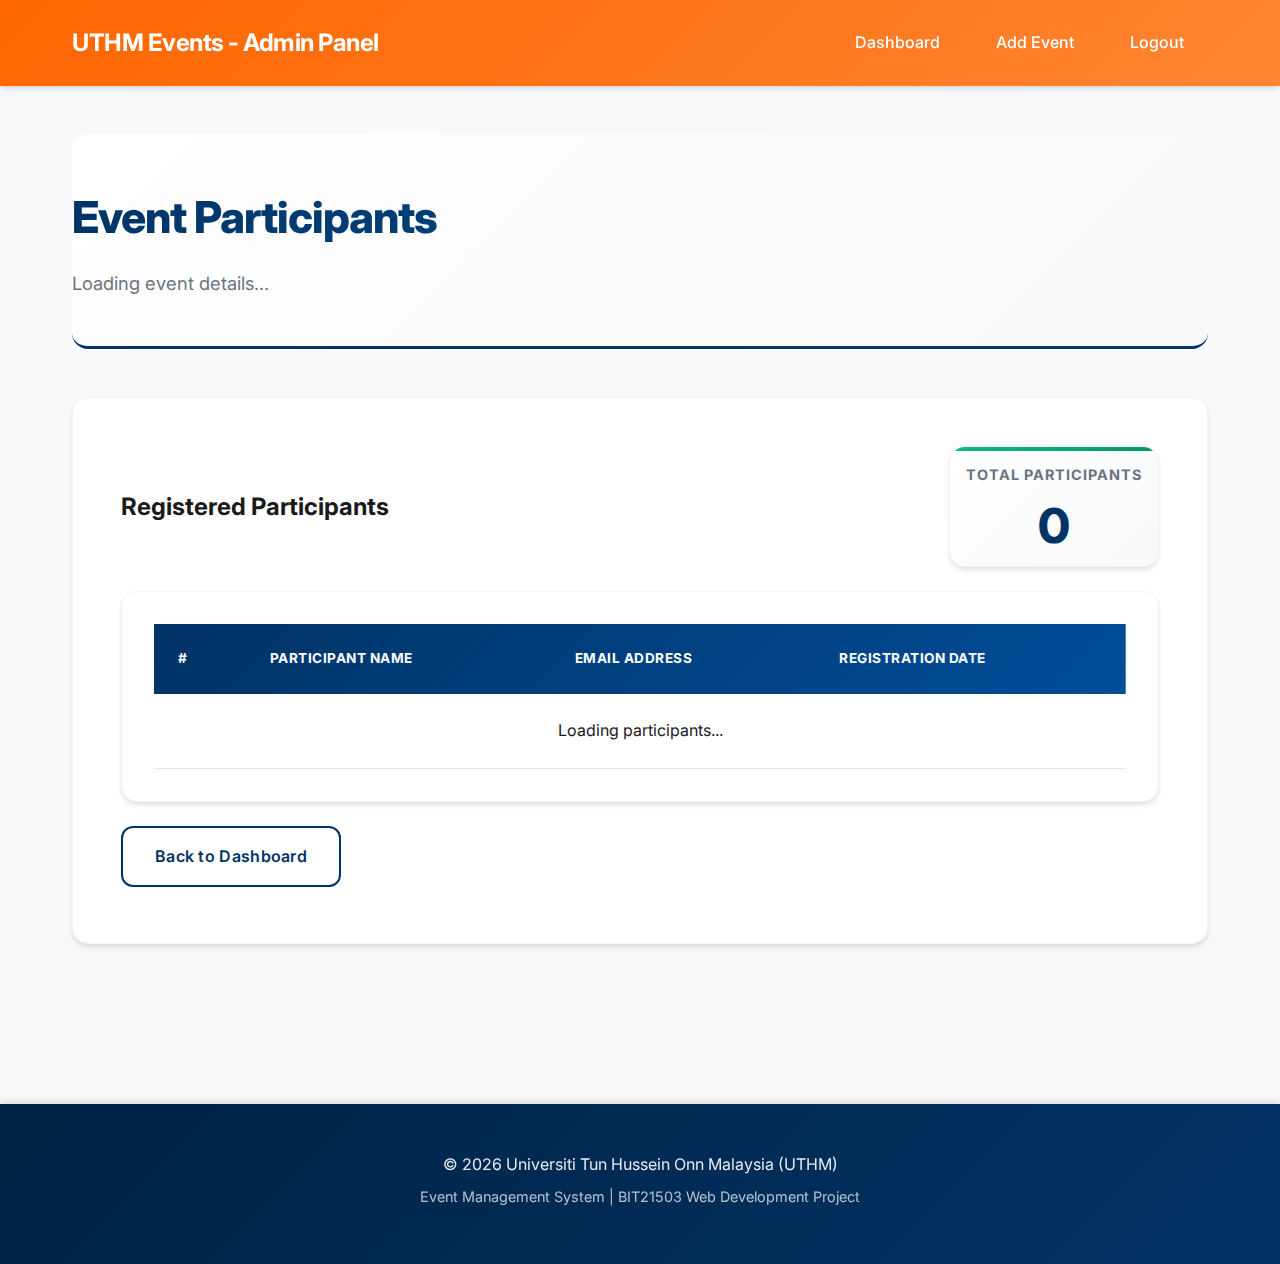
<file: admin-view-participants.html>
<!-- ===========================================
     UTHM Event Management System - View Participants Page
     File: admin-view-participants.html
     Description: Admin page for viewing event participants
     =========================================== -->
<!DOCTYPE html>
<html lang="en">
<head>
    <meta charset="UTF-8">
    <meta name="viewport" content="width=device-width, initial-scale=1.0">
    <meta name="description" content="View event participants">
    <title>View Participants - UTHM Event Management System</title>
    <link rel="stylesheet" href="assets/css/style.css">
</head>
<body>
    <!-- Navigation Bar -->
    <nav class="navbar admin-navbar">
        <div class="container">
            <a href="admin-dashboard.html" class="navbar-brand">UTHM Events - Admin Panel</a>
            <ul class="navbar-menu">
                <li><a href="admin-dashboard.html">Dashboard</a></li>
                <li><a href="admin-add-event.html">Add Event</a></li>
                <li><a href="#" id="logout-btn" onclick="handleAdminLogout()">Logout</a></li>
            </ul>
        </div>
    </nav>

    <!-- Main Content -->
    <main class="content-wrapper">
        <div class="container">
            <!-- Page Header -->
            <div class="page-header">
                <h1>Event Participants</h1>
                <p id="event-title">Loading event details...</p>
            </div>

            <!-- Participants Section -->
            <div class="admin-section">
                <div style="display: flex; justify-content: space-between; align-items: center; margin-bottom: 1.5rem;">
                    <h2>Registered Participants</h2>
                    <div class="stat-card" style="display: inline-block; padding: 1rem; margin: 0;">
                        <h3>Total Participants</h3>
                        <div class="stat-number" id="participant-count">0</div>
                    </div>
                </div>
                
                <div class="table-container">
                    <table>
                        <thead>
                            <tr>
                                <th>#</th>
                                <th>Participant Name</th>
                                <th>Email Address</th>
                                <th>Registration Date</th>
                            </tr>
                        </thead>
                        <tbody id="participants-tbody">
                            <!-- Participants will be dynamically loaded here -->
                            <tr>
                                <td colspan="4" class="text-center">Loading participants...</td>
                            </tr>
                        </tbody>
                    </table>
                </div>
                
                <!-- Back Button -->
                <div class="mt-3">
                    <a href="admin-dashboard.html" class="btn btn-outline">Back to Dashboard</a>
                </div>
            </div>
        </div>
    </main>

    <!-- Footer -->
    <footer class="footer">
        <div class="container">
            <p>&copy; 2026 Universiti Tun Hussein Onn Malaysia (UTHM)</p>
            <p>Event Management System | BIT21503 Web Development Project</p>
        </div>
    </footer>

    <!-- JavaScript -->
    <script src="assets/js/admin.js"></script>
</body>
</html>
</file>
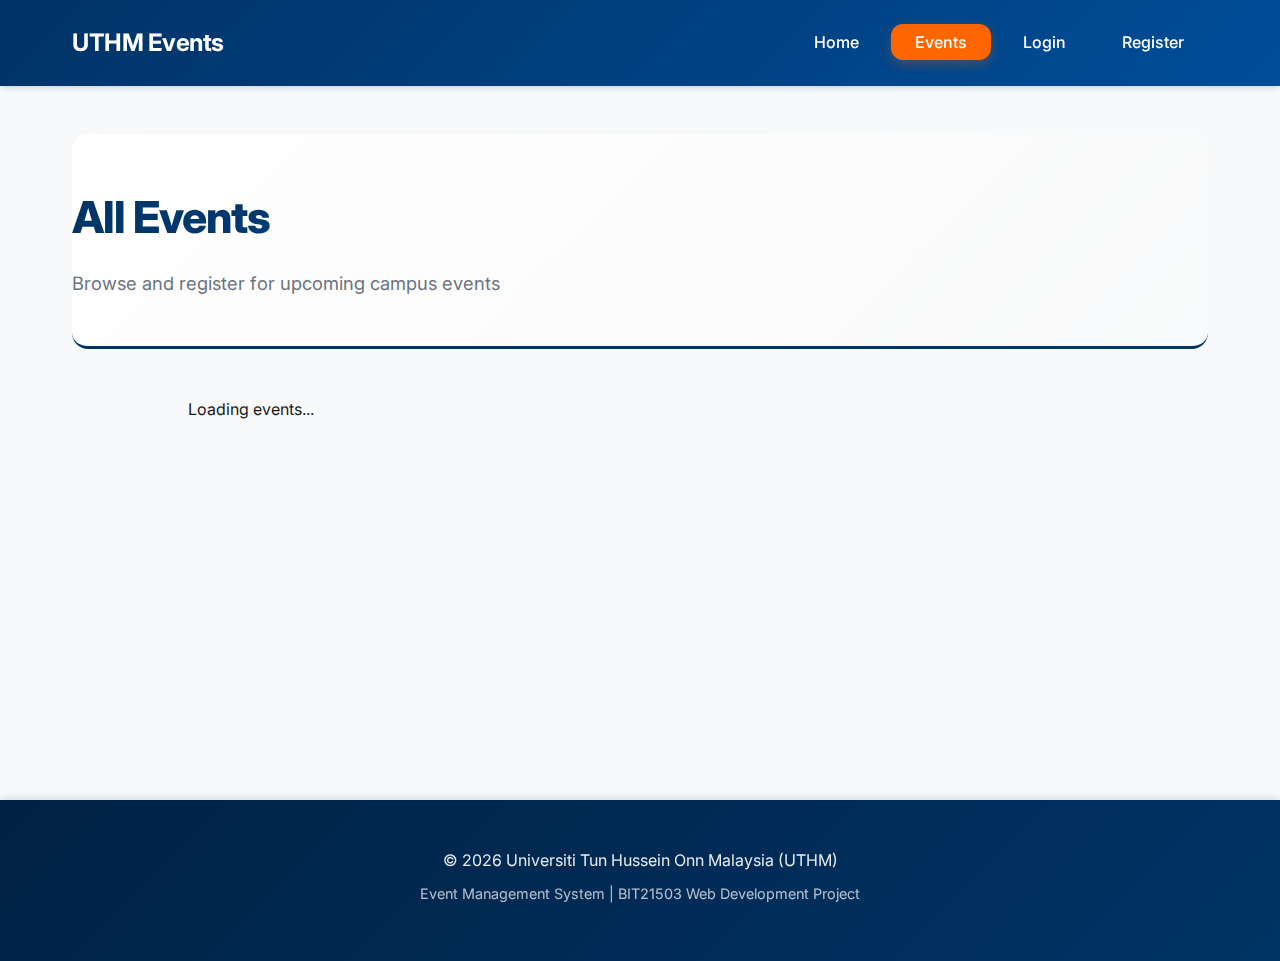
<file: events.html>
<!-- ===========================================
     UTHM Event Management System - Events Page
     File: events.html
     Description: Display all available events
     =========================================== -->
<!DOCTYPE html>
<html lang="en">
<head>
    <meta charset="UTF-8">
    <meta name="viewport" content="width=device-width, initial-scale=1.0">
    <meta name="description" content="Browse all available events at UTHM">
    <title>Events - UTHM Event Management System</title>
    <link rel="stylesheet" href="assets/css/style.css">
</head>
<body>
    <!-- Navigation Bar -->
    <nav class="navbar">
        <div class="container">
            <a href="index.html" class="navbar-brand">UTHM Events</a>
            <ul class="navbar-menu">
                <li><a href="index.html">Home</a></li>
                <li><a href="events.html" class="active">Events</a></li>
                <li><a href="login.html">Login</a></li>
                <li><a href="register.html">Register</a></li>
            </ul>
        </div>
    </nav>

    <!-- Main Content -->
    <main class="content-wrapper">
        <div class="container">
            <!-- Page Header -->
            <div class="page-header">
                <h1>All Events</h1>
                <p>Browse and register for upcoming campus events</p>
            </div>

            <!-- Events Grid -->
            <div class="grid grid-3" id="events-list">
                <!-- Events will be dynamically loaded here by JavaScript -->
                <p class="text-center">Loading events...</p>
            </div>
        </div>
    </main>

    <!-- Footer -->
    <footer class="footer">
        <div class="container">
            <p>&copy; 2026 Universiti Tun Hussein Onn Malaysia (UTHM)</p>
            <p>Event Management System | BIT21503 Web Development Project</p>
        </div>
    </footer>

    <!-- JavaScript -->
    <script src="assets/js/main.js"></script>
</body>
</html>
</file>
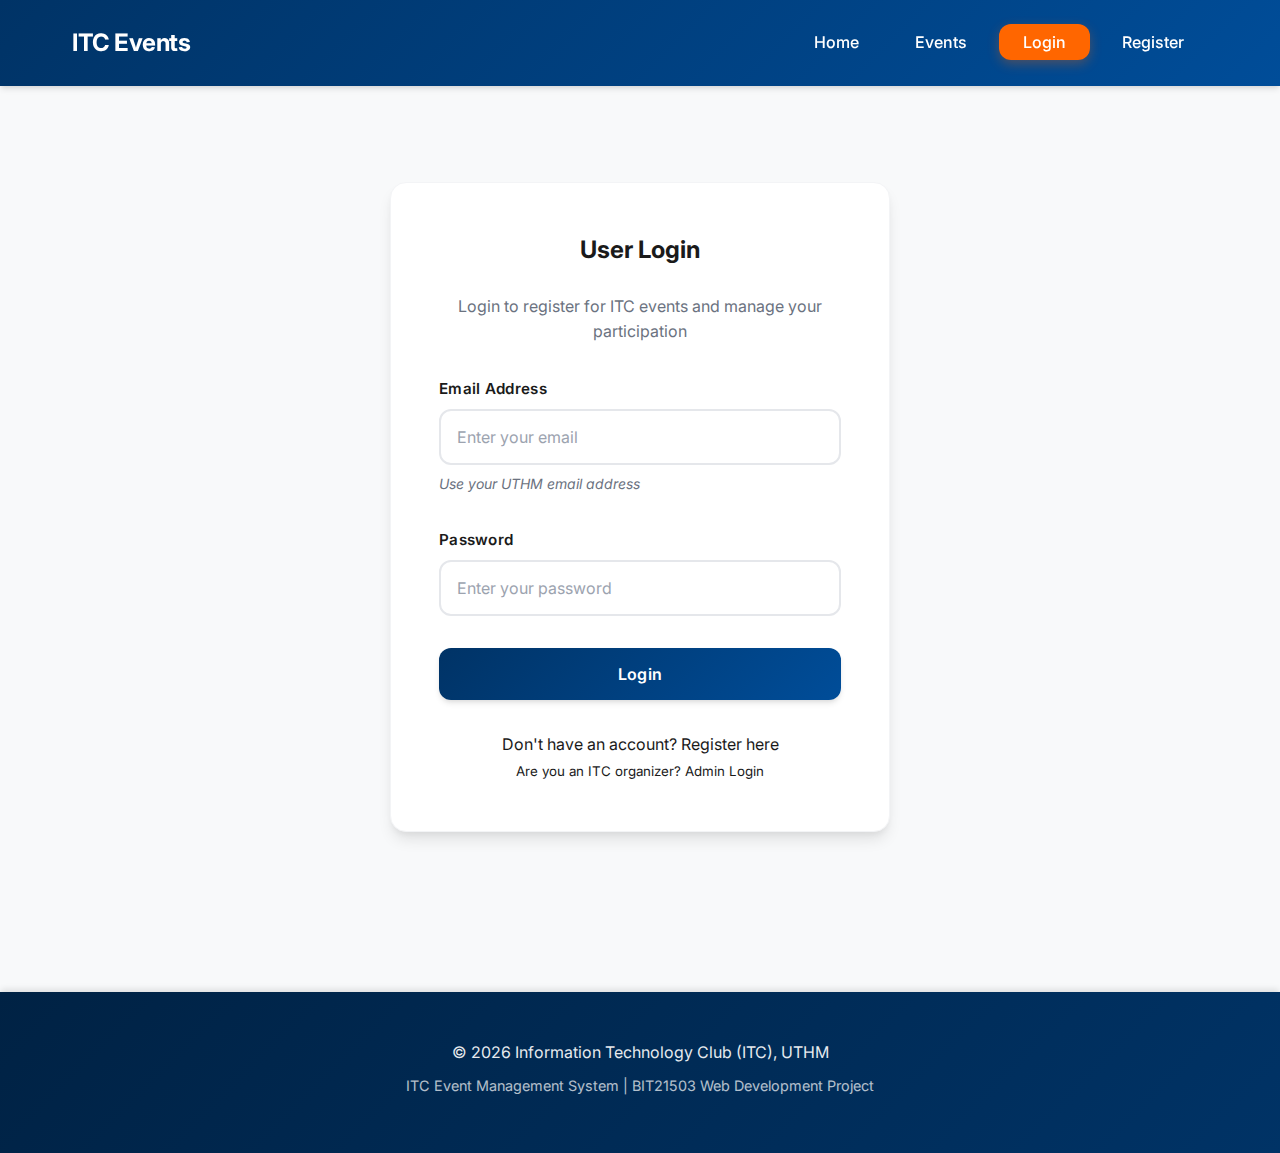
<file: login.html>
<!-- ===========================================
     ITC Event Management System - User Login Page
     File: login.html
     Description: User authentication page
     =========================================== -->
<!DOCTYPE html>
<html lang="en">
<head>
    <meta charset="UTF-8">
    <meta name="viewport" content="width=device-width, initial-scale=1.0">
    <meta name="description" content="Login to ITC Event Management System">
    <title>Login - ITC Event Management System</title>
    <link rel="stylesheet" href="assets/css/style.css">
</head>
<body>
    <!-- Navigation Bar -->
    <nav class="navbar">
        <div class="container">
            <a href="index.html" class="navbar-brand">ITC Events</a>
            <ul class="navbar-menu">
                <li><a href="index.html">Home</a></li>
                <li><a href="events.html">Events</a></li>
                <li><a href="login.html" class="active">Login</a></li>
                <li><a href="register.html">Register</a></li>
            </ul>
        </div>
    </nav>

    <!-- Main Content -->
    <main class="content-wrapper">
        <div class="container">
            <!-- Login Form Container -->
            <div class="form-container">
                <h2 class="text-center mb-3">User Login</h2>
                <p class="text-center text-light mb-4">Login to register for ITC events and manage your participation</p>
                
                <!-- Error Message -->
                <div id="error-message" class="alert alert-error" style="display: none;"></div>
                
                <!-- Login Form -->
                <form id="login-form">
                    <!-- Email Field -->
                    <div class="form-group">
                        <label for="email">Email Address</label>
                        <input 
                            type="email" 
                            id="email" 
                            class="form-control" 
                            placeholder="Enter your email"
                            required
                        >
                        <small class="form-text">Use your UTHM email address</small>
                    </div>
                    
                    <!-- Password Field -->
                    <div class="form-group">
                        <label for="password">Password</label>
                        <input 
                            type="password" 
                            id="password" 
                            class="form-control" 
                            placeholder="Enter your password"
                            required
                        >
                    </div>
                    
                    <!-- Submit Button -->
                    <div class="form-group">
                        <button type="submit" class="btn btn-primary btn-block">Login</button>
                    </div>
                    
                    <!-- Additional Links -->
                    <div class="text-center mt-3">
                        <p>Don't have an account? <a href="register.html">Register here</a></p>
                        <p><small>Are you an ITC organizer? <a href="admin-login.html">Admin Login</a></small></p>
                    </div>
                </form>
            </div>
        </div>
    </main>

    <!-- Footer -->
    <footer class="footer">
        <div class="container">
            <p>&copy; 2026 Information Technology Club (ITC), UTHM</p>
            <p>ITC Event Management System | BIT21503 Web Development Project</p>
        </div>
    </footer>

    <!-- JavaScript -->
    <script src="assets/js/main.js"></script>
</body>
</html>
</file>
<file: assets/css/style.css>
/* ===========================================
   ITC Event Management System - Enhanced Modern Stylesheet
   File: assets/css/style.css
   Description: Modern minimalist UI with smooth animations
   =========================================== */

/* ========== GOOGLE FONTS ========== */
@import url('https://fonts.googleapis.com/css2?family=Inter:wght@300;400;500;600;700;800&display=swap');

/* ========== ROOT VARIABLES ========== */
:root {
    /* Primary Colors */
    --primary-color: #003366;
    --primary-light: #004d99;
    --primary-dark: #002244;
    --secondary-color: #005599;
    --accent-color: #FF6600;
    --accent-light: #FF8533;
    --accent-dark: #CC5200;

    /* Text Colors */
    --text-dark: #1a1a1a;
    --text-medium: #4a4a4a;
    --text-light: #6b7280;
    --text-lighter: #9ca3af;
    --white: #ffffff;

    /* Background Colors */
    --bg-light: #f8f9fa;
    --bg-white: #ffffff;
    --bg-gray: #e5e7eb;

    /* State Colors */
    --success-color: #10b981;
    --success-light: #d1fae5;
    --danger-color: #ef4444;
    --danger-light: #fee2e2;
    --warning-color: #f59e0b;
    --warning-light: #fef3c7;
    --info-color: #3b82f6;
    --info-light: #dbeafe;

    /* Border & Dividers */
    --border-color: #e5e7eb;
    --border-light: #f3f4f6;

    /* Shadows */
    --shadow-sm: 0 1px 2px 0 rgba(0, 0, 0, 0.05);
    --shadow-md: 0 4px 6px -1px rgba(0, 0, 0, 0.1), 0 2px 4px -1px rgba(0, 0, 0, 0.06);
    --shadow-lg: 0 10px 15px -3px rgba(0, 0, 0, 0.1), 0 4px 6px -2px rgba(0, 0, 0, 0.05);
    --shadow-xl: 0 20px 25px -5px rgba(0, 0, 0, 0.1), 0 10px 10px -5px rgba(0, 0, 0, 0.04);
    --shadow-2xl: 0 25px 50px -12px rgba(0, 0, 0, 0.25);
    --shadow-inner: inset 0 2px 4px 0 rgba(0, 0, 0, 0.06);

    /* Animation Timing */
    --transition-fast: 150ms;
    --transition-base: 250ms;
    --transition-slow: 400ms;
    --transition-slower: 600ms;

    /* Easing Functions */
    --ease-smooth: cubic-bezier(0.4, 0, 0.2, 1);
    --ease-in: cubic-bezier(0.4, 0, 1, 1);
    --ease-out: cubic-bezier(0, 0, 0.2, 1);
    --ease-bounce: cubic-bezier(0.68, -0.55, 0.265, 1.55);

    /* Spacing Scale */
    --space-xs: 0.25rem;
    --space-sm: 0.5rem;
    --space-md: 1rem;
    --space-lg: 1.5rem;
    --space-xl: 2rem;
    --space-2xl: 3rem;
    --space-3xl: 4rem;

    /* Border Radius */
    --radius-sm: 0.25rem;
    --radius-md: 0.5rem;
    --radius-lg: 0.75rem;
    --radius-xl: 1rem;
    --radius-2xl: 1.5rem;
    --radius-full: 9999px;
}

/* ========== RESET & BASE STYLES ========== */
* {
    margin: 0;
    padding: 0;
    box-sizing: border-box;
}

/* Auth state loading utility */
.auth-loading {
    visibility: hidden;
}

html {
    scroll-behavior: smooth;
}

body {
    font-family: 'Inter', 'Segoe UI', Tahoma, Geneva, Verdana, sans-serif;
    line-height: 1.6;
    color: var(--text-dark);
    background-color: var(--bg-light);
    -webkit-font-smoothing: antialiased;
    -moz-osx-font-smoothing: grayscale;
    animation: fadeIn var(--transition-slow) var(--ease-smooth);
}

a {
    text-decoration: none;
    color: inherit;
    transition: color var(--transition-base) var(--ease-smooth);
}

img {
    max-width: 100%;
    height: auto;
    display: block;
}

/* ========== KEYFRAME ANIMATIONS ========== */
@keyframes fadeIn {
    from {
        opacity: 0;
    }
    to {
        opacity: 1;
    }
}

@keyframes slideUp {
    from {
        opacity: 0;
        transform: translateY(30px);
    }
    to {
        opacity: 1;
        transform: translateY(0);
    }
}

@keyframes slideDown {
    from {
        opacity: 0;
        transform: translateY(-20px);
    }
    to {
        opacity: 1;
        transform: translateY(0);
    }
}

@keyframes scaleIn {
    from {
        opacity: 0;
        transform: scale(0.9);
    }
    to {
        opacity: 1;
        transform: scale(1);
    }
}

@keyframes float {
    0%, 100% {
        transform: translateY(0px);
    }
    50% {
        transform: translateY(-10px);
    }
}

@keyframes shimmer {
    0% {
        background-position: -1000px 0;
    }
    100% {
        background-position: 1000px 0;
    }
}

@keyframes pulse {
    0%, 100% {
        opacity: 1;
    }
    50% {
        opacity: 0.8;
    }
}

@keyframes slideInRight {
    from {
        opacity: 0;
        transform: translateX(30px);
    }
    to {
        opacity: 1;
        transform: translateX(0);
    }
}

@keyframes progressBar {
    from {
        width: 0%;
    }
    to {
        width: 100%;
    }
}

@keyframes spin {
    from {
        transform: rotate(0deg);
    }
    to {
        transform: rotate(360deg);
    }
}

@keyframes gradientShift {
    0% {
        background-position: 0% 50%;
    }
    50% {
        background-position: 100% 50%;
    }
    100% {
        background-position: 0% 50%;
    }
}

/* ========== NAVIGATION BAR ========== */
.navbar {
    background: linear-gradient(135deg, var(--primary-color) 0%, var(--primary-light) 100%);
    color: var(--white);
    padding: var(--space-lg) 0;
    box-shadow: var(--shadow-md);
    position: sticky;
    top: 0;
    z-index: 1000;
    backdrop-filter: blur(10px);
    animation: slideDown var(--transition-slow) var(--ease-smooth);
}

.navbar .container {
    display: flex;
    justify-content: space-between;
    align-items: center;
    max-width: 1200px;
    margin: 0 auto;
    padding: 0 var(--space-xl);
}

.navbar-brand {
    display: flex;
    align-items: center;
    gap: var(--space-md);
    font-size: 1.5rem;
    font-weight: 700;
    color: var(--white);
    letter-spacing: -0.5px;
    transition: all var(--transition-base) var(--ease-smooth);
}

.navbar-brand:hover {
    transform: scale(1.05);
    text-shadow: 0 2px 8px rgba(255, 255, 255, 0.3);
}

.navbar-logo {
    height: 110px;
    width: auto;
    transition: all var(--transition-base) var(--ease-smooth);
    filter: drop-shadow(0 2px 4px rgba(0, 0, 0, 0.2));
}

.navbar-brand:hover .navbar-logo {
    filter: drop-shadow(0 4px 8px rgba(0, 0, 0, 0.3));
}

.navbar-menu {
    display: flex;
    list-style: none;
    gap: var(--space-sm);
}

.navbar-menu a {
    color: var(--white);
    padding: var(--space-sm) var(--space-lg);
    border-radius: var(--radius-lg);
    transition: all var(--transition-base) var(--ease-smooth);
    position: relative;
    font-weight: 500;
    overflow: hidden;
}

.navbar-menu a::before {
    content: '';
    position: absolute;
    bottom: 0;
    left: 50%;
    width: 0;
    height: 2px;
    background-color: var(--white);
    transition: all var(--transition-base) var(--ease-smooth);
    transform: translateX(-50%);
}

.navbar-menu a:hover {
    background-color: rgba(255, 255, 255, 0.1);
    transform: translateY(-2px);
}

.navbar-menu a:hover::before {
    width: 60%;
}

.navbar-menu a.active {
    background-color: var(--accent-color);
    box-shadow: 0 4px 12px rgba(255, 102, 0, 0.3);
}

.navbar-menu a.active::before {
    width: 0;
}

/* Admin Navbar Variant */
.admin-navbar {
    background: linear-gradient(135deg, var(--accent-color) 0%, var(--accent-light) 100%);
}

/* ========== SEARCH BAR ========== */
.search-container {
    margin-bottom: var(--space-2xl);
    animation: slideUp var(--transition-slow) var(--ease-smooth);
}

.search-box {
    position: relative;
    max-width: 600px;
    margin: 0 auto;
}

.search-icon {
    position: absolute;
    left: var(--space-lg);
    top: 50%;
    transform: translateY(-50%);
    width: 20px;
    height: 20px;
    color: var(--text-lighter);
    pointer-events: none;
    z-index: 1;
    transition: color var(--transition-base) var(--ease-smooth);
}

.search-input:focus ~ .search-icon,
.search-box:has(.search-input:focus) .search-icon {
    color: var(--primary-color);
}

.search-input {
    width: 100%;
    padding: var(--space-lg) var(--space-xl);
    padding-left: 3.5rem;
    padding-right: 3rem;
    border: 2px solid var(--border-color);
    border-radius: var(--radius-xl);
    font-size: 1rem;
    font-family: 'Inter', sans-serif;
    transition: all var(--transition-base) var(--ease-smooth);
    background-color: var(--bg-white);
    box-shadow: var(--shadow-sm);
}

.search-input:focus {
    outline: none;
    border-color: var(--primary-color);
    box-shadow: 0 0 0 4px rgba(0, 51, 102, 0.1), var(--shadow-md);
    transform: translateY(-2px);
}

.search-input::placeholder {
    color: var(--text-lighter);
}

.clear-search-btn {
    position: absolute;
    right: var(--space-md);
    top: 50%;
    transform: translateY(-50%);
    background: var(--text-lighter);
    color: var(--bg-white);
    border: none;
    border-radius: 50%;
    width: 30px;
    height: 30px;
    cursor: pointer;
    transition: all var(--transition-base) var(--ease-smooth);
    display: flex;
    align-items: center;
    justify-content: center;
    padding: 6px;
}

.clear-search-btn svg {
    width: 100%;
    height: 100%;
}

.clear-search-btn:hover {
    background: var(--danger-color);
    transform: translateY(-50%) scale(1.1);
}

.search-results-text {
    text-align: center;
    margin-top: var(--space-md);
    color: var(--text-light);
    font-weight: 500;
    font-size: 0.95rem;
}

.search-results-text.no-results {
    color: var(--danger-color);
    font-weight: 600;
}

/* Section Header with Inline Search */
.section-header-with-search {
    display: flex;
    justify-content: space-between;
    align-items: center;
    margin-bottom: var(--space-lg);
    gap: var(--space-xl);
}

.section-header-with-search h2 {
    margin: 0;
    white-space: nowrap;
}

.search-box-inline {
    position: relative;
    flex: 1;
    max-width: 500px;
}

.search-box-inline .search-icon {
    position: absolute;
    left: var(--space-md);
    top: 50%;
    transform: translateY(-50%);
    width: 18px;
    height: 18px;
    color: var(--text-lighter);
    pointer-events: none;
    z-index: 1;
    transition: color var(--transition-base) var(--ease-smooth);
}

.search-box-inline .search-input {
    width: 100%;
    padding: var(--space-md) var(--space-lg);
    padding-left: 2.75rem;
    padding-right: 2.75rem;
    border: 2px solid var(--border-color);
    border-radius: var(--radius-lg);
    font-size: 0.9rem;
    font-family: 'Inter', sans-serif;
    transition: all var(--transition-base) var(--ease-smooth);
    background-color: var(--bg-white);
    box-shadow: var(--shadow-sm);
}

.search-box-inline .search-input:focus {
    outline: none;
    border-color: var(--primary-color);
    box-shadow: 0 0 0 3px rgba(0, 51, 102, 0.1), var(--shadow-md);
}

.search-box-inline .clear-search-btn {
    position: absolute;
    right: var(--space-sm);
    top: 50%;
    transform: translateY(-50%);
    background: var(--text-lighter);
    color: var(--bg-white);
    border: none;
    border-radius: 50%;
    width: 26px;
    height: 26px;
    cursor: pointer;
    transition: all var(--transition-base) var(--ease-smooth);
    display: flex;
    align-items: center;
    justify-content: center;
    padding: 5px;
}

.search-box-inline .clear-search-btn:hover {
    background: var(--danger-color);
    transform: translateY(-50%) scale(1.1);
}

.section-header-with-search + .search-results-text {
    text-align: left;
    margin-bottom: var(--space-md);
}

/* ========== CONTAINER & LAYOUT ========== */
.container {
    max-width: 1200px;
    margin: 0 auto;
    padding: 0 var(--space-xl);
}

.content-wrapper {
    min-height: calc(100vh - 250px);
    padding: var(--space-2xl) 0;
    animation: fadeIn var(--transition-slow) var(--ease-smooth);
}

/* ========== HEADER STYLES ========== */
.page-header {
    background: linear-gradient(135deg, var(--bg-white) 0%, var(--bg-light) 100%);
    padding: var(--space-2xl) 0;
    margin-bottom: var(--space-2xl);
    border-bottom: 3px solid var(--primary-color);
    border-radius: var(--radius-xl);
    animation: slideUp var(--transition-slow) var(--ease-smooth);
}

.page-header h1 {
    color: var(--primary-color);
    font-size: 2.75rem;
    margin-bottom: var(--space-md);
    font-weight: 800;
    letter-spacing: -1px;
    background: linear-gradient(135deg, var(--primary-color) 0%, var(--secondary-color) 100%);
    -webkit-background-clip: text;
    -webkit-text-fill-color: transparent;
    background-clip: text;
}

.page-header p {
    color: var(--text-light);
    font-size: 1.15rem;
    font-weight: 400;
}

/* ========== HERO SECTION ========== */
.hero {
    background: linear-gradient(135deg, var(--primary-color) 0%, var(--secondary-color) 50%, var(--primary-light) 100%);
    background-size: 200% 200%;
    animation: gradientShift 15s ease infinite;
    color: var(--white);
    padding: var(--space-3xl) 0;
    text-align: center;
    position: relative;
    overflow: hidden;
}

.hero::before {
    content: '';
    position: absolute;
    top: 0;
    left: 0;
    right: 0;
    bottom: 0;
    background:
        radial-gradient(circle at 20% 50%, rgba(255, 255, 255, 0.1) 0%, transparent 50%),
        radial-gradient(circle at 80% 80%, rgba(255, 255, 255, 0.1) 0%, transparent 50%);
    pointer-events: none;
}

.hero h1 {
    font-size: 3.5rem;
    margin-bottom: var(--space-lg);
    font-weight: 800;
    letter-spacing: -1.5px;
    text-shadow: 0 4px 12px rgba(0, 0, 0, 0.2);
    animation: slideUp var(--transition-slower) var(--ease-smooth);
    position: relative;
    z-index: 1;
}

.hero p {
    font-size: 1.4rem;
    margin-bottom: var(--space-xl);
    font-weight: 400;
    opacity: 0.95;
    animation: slideUp var(--transition-slower) var(--ease-smooth) 0.2s;
    position: relative;
    z-index: 1;
}

.hero .btn {
    animation: slideUp var(--transition-slower) var(--ease-smooth) 0.4s, float 3s ease-in-out infinite 1s;
    position: relative;
    z-index: 1;
}

/* ========== BUTTONS ========== */
.btn {
    display: inline-block;
    padding: var(--space-md) var(--space-xl);
    border: none;
    border-radius: var(--radius-lg);
    cursor: pointer;
    font-size: 1rem;
    font-weight: 600;
    transition: all var(--transition-base) var(--ease-smooth);
    text-align: center;
    position: relative;
    overflow: hidden;
    letter-spacing: 0.3px;
    font-family: 'Inter', sans-serif;
}

.btn::before {
    content: '';
    position: absolute;
    top: 50%;
    left: 50%;
    width: 0;
    height: 0;
    border-radius: 50%;
    background: rgba(255, 255, 255, 0.3);
    transform: translate(-50%, -50%);
    transition: width var(--transition-slow) var(--ease-smooth),
                height var(--transition-slow) var(--ease-smooth);
}

.btn:active::before {
    width: 300px;
    height: 300px;
}

.btn-primary {
    background: linear-gradient(135deg, var(--primary-color) 0%, var(--primary-light) 100%);
    color: var(--white);
    box-shadow: var(--shadow-md);
}

.btn-primary:hover {
    transform: translateY(-2px);
    box-shadow: var(--shadow-lg);
}

.btn-primary:active {
    transform: translateY(0);
}

.btn-secondary {
    background: linear-gradient(135deg, var(--accent-color) 0%, var(--accent-light) 100%);
    color: var(--white);
    box-shadow: var(--shadow-md);
}

.btn-secondary:hover {
    transform: translateY(-2px);
    box-shadow: var(--shadow-lg);
}

.btn-success {
    background: linear-gradient(135deg, var(--success-color) 0%, #059669 100%);
    color: var(--white);
    box-shadow: var(--shadow-md);
}

.btn-success:hover {
    transform: translateY(-2px);
    box-shadow: var(--shadow-lg);
}

.btn-danger {
    background: linear-gradient(135deg, var(--danger-color) 0%, #dc2626 100%);
    color: var(--white);
    box-shadow: var(--shadow-md);
}

.btn-danger:hover {
    transform: translateY(-2px);
    box-shadow: var(--shadow-lg);
}

.btn-outline {
    background-color: transparent;
    border: 2px solid var(--primary-color);
    color: var(--primary-color);
    font-weight: 600;
}

.btn-outline:hover {
    background-color: var(--primary-color);
    color: var(--white);
    transform: translateY(-2px);
    box-shadow: var(--shadow-md);
}

.btn-block {
    display: block;
    width: 100%;
}

/* ========== CARDS ========== */
.card {
    background-color: var(--bg-white);
    border-radius: var(--radius-xl);
    box-shadow: var(--shadow-sm);
    overflow: hidden;
    transition: all var(--transition-base) var(--ease-smooth);
    border: 1px solid var(--border-light);
    animation: scaleIn var(--transition-slow) var(--ease-smooth);
    position: relative;
    display: flex;
    flex-direction: column;
    height: 100%;
}

.card::before {
    content: '';
    position: absolute;
    top: 0;
    left: 0;
    width: 4px;
    height: 0;
    background: linear-gradient(180deg, var(--primary-color) 0%, var(--accent-color) 100%);
    transition: height var(--transition-base) var(--ease-smooth);
}

.card:hover {
    transform: translateY(-8px);
    box-shadow: var(--shadow-xl);
    border-color: var(--primary-color);
}

.card:hover::before {
    height: 100%;
}

.card-image {
    width: 100%;
    height: 200px;
    object-fit: cover;
    transition: transform var(--transition-slow) var(--ease-smooth);
    flex-shrink: 0;
}

.card:hover .card-image {
    transform: scale(1.05);
}

.card-content {
    padding: var(--space-lg);
    display: flex;
    flex-direction: column;
    flex-grow: 1;
}

.card-title {
    color: var(--primary-color);
    font-size: 1.5rem;
    margin-bottom: var(--space-md);
    font-weight: 700;
    letter-spacing: -0.5px;
    transition: color var(--transition-base) var(--ease-smooth);
}

.card:hover .card-title {
    color: var(--accent-color);
}

.card-text {
    color: var(--text-light);
    margin-bottom: var(--space-lg);
    line-height: 1.7;
    flex-grow: 1;
}

.card-meta {
    display: flex;
    gap: var(--space-lg);
    color: var(--text-light);
    font-size: 0.95rem;
    margin-bottom: var(--space-md);
    font-weight: 500;
}

.card-meta i {
    margin-right: var(--space-xs);
}

/* Push button to bottom of card */
.card-content .btn {
    margin-top: auto;
}

/* Button group for equal-width buttons */
.card-content > div[style*="display: flex"] .btn,
.card-button-group .btn {
    flex: 1;
    min-width: 0;
    white-space: nowrap;
    padding: var(--space-md) var(--space-sm);
    text-align: center;
}

/* ========== GRID LAYOUT ========== */
.grid {
    display: grid;
    gap: var(--space-xl);
    align-items: stretch;
}

.grid-2 {
    grid-template-columns: repeat(auto-fill, minmax(300px, 1fr));
}

.grid-3 {
    grid-template-columns: repeat(auto-fill, minmax(280px, 1fr));
}

/* ========== FORMS ========== */
.form-container {
    background-color: var(--bg-white);
    padding: var(--space-2xl);
    border-radius: var(--radius-xl);
    box-shadow: var(--shadow-lg);
    max-width: 500px;
    margin: var(--space-2xl) auto;
    animation: scaleIn var(--transition-slow) var(--ease-smooth);
    border: 1px solid var(--border-light);
}

.form-group {
    margin-bottom: var(--space-xl);
    position: relative;
}

.form-group label {
    display: block;
    margin-bottom: var(--space-sm);
    color: var(--text-dark);
    font-weight: 600;
    font-size: 0.95rem;
    letter-spacing: 0.3px;
    transition: all var(--transition-base) var(--ease-smooth);
}

.form-control {
    width: 100%;
    padding: var(--space-md);
    border: 2px solid var(--border-color);
    border-radius: var(--radius-lg);
    font-size: 1rem;
    transition: all var(--transition-base) var(--ease-smooth);
    background-color: var(--bg-white);
    font-family: 'Inter', sans-serif;
}

.form-control:focus {
    outline: none;
    border-color: var(--primary-color);
    box-shadow: 0 0 0 4px rgba(0, 51, 102, 0.1);
    transform: translateY(-1px);
}

.form-control::placeholder {
    color: var(--text-lighter);
}

textarea.form-control {
    resize: vertical;
    min-height: 120px;
    line-height: 1.6;
}

.form-control[type="file"] {
    padding: var(--space-md);
    cursor: pointer;
}

.form-control[type="file"]::-webkit-file-upload-button {
    padding: var(--space-sm) var(--space-lg);
    border: none;
    border-radius: var(--radius-md);
    background: linear-gradient(135deg, var(--primary-color) 0%, var(--primary-light) 100%);
    color: var(--white);
    font-weight: 600;
    cursor: pointer;
    transition: all var(--transition-base) var(--ease-smooth);
    margin-right: var(--space-md);
}

.form-control[type="file"]::-webkit-file-upload-button:hover {
    transform: translateY(-1px);
    box-shadow: var(--shadow-md);
}

.form-text {
    display: block;
    margin-top: var(--space-sm);
    font-size: 0.875rem;
    color: var(--text-light);
    font-style: italic;
}

.form-error {
    color: var(--danger-color);
    font-size: 0.875rem;
    margin-top: var(--space-sm);
    font-weight: 500;
    animation: slideInRight var(--transition-base) var(--ease-smooth);
}

/* ========== TABLES ========== */
.table-container {
    background-color: var(--bg-white);
    padding: var(--space-xl);
    border-radius: var(--radius-xl);
    box-shadow: var(--shadow-md);
    overflow-x: auto;
    animation: slideUp var(--transition-slow) var(--ease-smooth);
    border: 1px solid var(--border-light);
}

table {
    width: 100%;
    border-collapse: collapse;
}

thead {
    background: linear-gradient(135deg, var(--primary-color) 0%, var(--primary-light) 100%);
    color: var(--white);
}

th {
    padding: var(--space-lg);
    text-align: left;
    font-weight: 700;
    letter-spacing: 0.5px;
    text-transform: uppercase;
    font-size: 0.85rem;
}

td {
    padding: var(--space-lg);
    text-align: left;
    color: var(--text-dark);
}

tbody tr {
    border-bottom: 1px solid var(--border-color);
    transition: all var(--transition-base) var(--ease-smooth);
}

tbody tr:nth-child(even) {
    background-color: var(--bg-light);
}

tbody tr:hover {
    background-color: rgba(0, 51, 102, 0.05);
    transform: scale(1.01);
    box-shadow: var(--shadow-sm);
}

/* Table Action Buttons - Equal Width */
table td .btn {
    padding: 0.5rem 1rem;
    font-size: 0.875rem;
    width: 80px;
    margin-right: 0.5rem;
    display: inline-flex;
    align-items: center;
    justify-content: center;
    white-space: nowrap;
}

table td .btn:last-child {
    margin-right: 0;
}

/* ========== DASHBOARD ========== */
.dashboard-header {
    display: flex;
    justify-content: space-between;
    align-items: center;
    margin-bottom: var(--space-2xl);
    animation: slideUp var(--transition-slow) var(--ease-smooth);
}

.dashboard-header h1 {
    font-size: 2.25rem;
    font-weight: 800;
    letter-spacing: -1px;
    background: linear-gradient(135deg, var(--primary-color) 0%, var(--secondary-color) 100%);
    -webkit-background-clip: text;
    -webkit-text-fill-color: transparent;
    background-clip: text;
}

.dashboard-stats {
    display: grid;
    grid-template-columns: repeat(auto-fit, minmax(250px, 1fr));
    gap: var(--space-xl);
    margin-bottom: var(--space-2xl);
}

.stat-card {
    background: linear-gradient(135deg, var(--bg-white) 0%, var(--bg-light) 100%);
    padding: var(--space-xl);
    border-radius: var(--radius-xl);
    box-shadow: var(--shadow-md);
    text-align: center;
    transition: all var(--transition-base) var(--ease-smooth);
    border: 1px solid var(--border-light);
    position: relative;
    overflow: hidden;
    animation: scaleIn var(--transition-slow) var(--ease-smooth);
}

.stat-card::before {
    content: '';
    position: absolute;
    top: 0;
    left: 0;
    right: 0;
    height: 4px;
    background: linear-gradient(90deg, var(--primary-color) 0%, var(--accent-color) 100%);
}

.stat-card:hover {
    transform: translateY(-5px);
    box-shadow: var(--shadow-xl);
}

.stat-card:nth-child(1)::before {
    background: linear-gradient(90deg, var(--primary-color) 0%, var(--secondary-color) 100%);
}

.stat-card:nth-child(2)::before {
    background: linear-gradient(90deg, var(--success-color) 0%, #059669 100%);
}

.stat-card:nth-child(3)::before {
    background: linear-gradient(90deg, var(--accent-color) 0%, var(--accent-light) 100%);
}

.stat-card h3 {
    color: var(--text-light);
    font-size: 0.9rem;
    margin-bottom: var(--space-md);
    text-transform: uppercase;
    font-weight: 700;
    letter-spacing: 1px;
}

.stat-card .stat-number {
    font-size: 3rem;
    color: var(--primary-color);
    font-weight: 800;
    line-height: 1;
    animation: pulse 2s ease-in-out infinite;
}

/* ========== ADMIN STYLES ========== */
.admin-section {
    background-color: var(--bg-white);
    padding: var(--space-2xl);
    border-radius: var(--radius-xl);
    box-shadow: var(--shadow-md);
    margin-bottom: var(--space-2xl);
    animation: slideUp var(--transition-slow) var(--ease-smooth);
    border: 1px solid var(--border-light);
}

.admin-actions {
    display: flex;
    gap: var(--space-lg);
    margin-top: var(--space-lg);
}

/* ========== EVENT DETAILS ========== */
.event-detail {
    background-color: var(--bg-white);
    border-radius: var(--radius-xl);
    box-shadow: var(--shadow-lg);
    overflow: hidden;
    animation: scaleIn var(--transition-slow) var(--ease-smooth);
    border: 1px solid var(--border-light);
}

.event-detail-image {
    width: 100%;
    height: auto;
    max-height: 800px;
    object-fit: contain;
    background-color: var(--bg-light);
    transition: transform var(--transition-slower) var(--ease-smooth);
}

.event-detail:hover .event-detail-image {
    transform: scale(1.01);
}

.event-detail-content {
    padding: var(--space-2xl);
}

.event-detail-title {
    color: var(--primary-color);
    font-size: 2.5rem;
    margin-bottom: var(--space-lg);
    font-weight: 800;
    letter-spacing: -1px;
}

.event-detail-meta {
    display: grid;
    grid-template-columns: repeat(auto-fit, minmax(200px, 1fr));
    gap: var(--space-lg);
    margin: var(--space-xl) 0;
    padding: var(--space-xl);
    background: linear-gradient(135deg, var(--bg-light) 0%, var(--bg-white) 100%);
    border-radius: var(--radius-lg);
    border: 1px solid var(--border-light);
}

.meta-item {
    display: flex;
    align-items: center;
    gap: var(--space-sm);
    font-weight: 500;
}

.meta-item strong {
    color: var(--primary-color);
    font-weight: 700;
}

.event-detail-description {
    line-height: 1.8;
    color: var(--text-dark);
    margin-bottom: var(--space-2xl);
    font-size: 1.05rem;
}

/* ========== ALERTS ========== */
.alert {
    padding: var(--space-lg);
    border-radius: var(--radius-lg);
    margin-bottom: var(--space-lg);
    animation: slideInRight var(--transition-base) var(--ease-smooth);
    font-weight: 500;
    border: 1px solid;
    position: relative;
    overflow: hidden;
}

.alert::before {
    content: '';
    position: absolute;
    left: 0;
    top: 0;
    bottom: 0;
    width: 4px;
}

.alert-success {
    background-color: var(--success-light);
    color: #065f46;
    border-color: var(--success-color);
}

.alert-success::before {
    background-color: var(--success-color);
}

.alert-error {
    background-color: var(--danger-light);
    color: #991b1b;
    border-color: var(--danger-color);
}

.alert-error::before {
    background-color: var(--danger-color);
}

.alert-warning {
    background-color: var(--warning-light);
    color: #92400e;
    border-color: var(--warning-color);
}

.alert-warning::before {
    background-color: var(--warning-color);
}

.alert-info {
    background-color: var(--info-light);
    color: #1e40af;
    border-color: var(--info-color);
}

.alert-info::before {
    background-color: var(--info-color);
}

/* ========== FOOTER ========== */
.footer {
    background: linear-gradient(135deg, var(--primary-dark) 0%, var(--primary-color) 100%);
    color: var(--white);
    padding: var(--space-2xl) 0;
    text-align: center;
    margin-top: var(--space-3xl);
    box-shadow: 0 -4px 6px -1px rgba(0, 0, 0, 0.1);
}

.footer p {
    margin-bottom: var(--space-sm);
    opacity: 0.9;
}

.footer p:last-child {
    opacity: 0.7;
    font-size: 0.9rem;
}

/* ========== UTILITIES ========== */
.text-center {
    text-align: center;
}

.text-right {
    text-align: right;
}

.text-light {
    color: var(--text-light);
}

.text-success {
    color: var(--success-color);
}

.text-danger {
    color: var(--danger-color);
}

.text-warning {
    color: var(--warning-color);
}

.mt-1 { margin-top: var(--space-sm); }
.mt-2 { margin-top: var(--space-md); }
.mt-3 { margin-top: var(--space-lg); }
.mt-4 { margin-top: var(--space-xl); }

.mb-1 { margin-bottom: var(--space-sm); }
.mb-2 { margin-bottom: var(--space-md); }
.mb-3 { margin-bottom: var(--space-lg); }
.mb-4 { margin-bottom: var(--space-xl); }

.p-1 { padding: var(--space-sm); }
.p-2 { padding: var(--space-md); }
.p-3 { padding: var(--space-lg); }
.p-4 { padding: var(--space-xl); }

/* ========== ACCESSIBILITY ========== */
@media (prefers-reduced-motion: reduce) {
    *,
    *::before,
    *::after {
        animation-duration: 0.01ms !important;
        animation-iteration-count: 1 !important;
        transition-duration: 0.01ms !important;
    }
}

/* ========== RESPONSIVE DESIGN ========== */
@media (max-width: 768px) {
    :root {
        --space-xl: 1.5rem;
        --space-2xl: 2rem;
        --space-3xl: 2.5rem;
    }

    .navbar .container {
        flex-direction: column;
        gap: var(--space-lg);
    }

    .navbar-logo {
        height: 85px;
    }

    .navbar-brand {
        font-size: 1.25rem;
    }

    .navbar-menu {
        flex-direction: column;
        gap: var(--space-sm);
        text-align: center;
        width: 100%;
    }

    .navbar-menu a {
        width: 100%;
    }

    .hero h1 {
        font-size: 2.25rem;
    }

    .hero p {
        font-size: 1.1rem;
    }

    .page-header h1 {
        font-size: 2rem;
    }

    .dashboard-header {
        flex-direction: column;
        gap: var(--space-lg);
        align-items: flex-start;
    }

    .dashboard-header h1 {
        font-size: 1.75rem;
    }

    .admin-actions {
        flex-direction: column;
    }

    .event-detail-image {
        max-height: 500px;
    }

    .event-detail-title {
        font-size: 1.75rem;
    }

    .container {
        padding: 0 var(--space-md);
    }

    .stat-card .stat-number {
        font-size: 2.5rem;
    }

    .grid-2,
    .grid-3 {
        grid-template-columns: 1fr;
    }

    .search-input {
        padding: var(--space-md) var(--space-lg);
        padding-left: 3rem;
        padding-right: 2.5rem;
        font-size: 0.95rem;
    }

    .search-icon {
        left: var(--space-md);
        width: 18px;
        height: 18px;
    }

    .search-box {
        max-width: 100%;
    }

    .section-header-with-search {
        flex-direction: column;
        align-items: flex-start;
        gap: var(--space-md);
    }

    .search-box-inline {
        max-width: 100%;
        width: 100%;
    }
}

@media (max-width: 480px) {
    .form-container {
        padding: var(--space-lg);
    }

    .btn {
        padding: var(--space-md) var(--space-lg);
        font-size: 0.95rem;
    }

    .stat-card .stat-number {
        font-size: 2rem;
    }

    .hero h1 {
        font-size: 1.75rem;
    }

    .card-title {
        font-size: 1.25rem;
    }
}

/* ========== LOADING STATES ========== */
.loading {
    position: relative;
    pointer-events: none;
    opacity: 0.6;
}

.loading::after {
    content: '';
    position: absolute;
    top: 50%;
    left: 50%;
    width: 20px;
    height: 20px;
    margin: -10px 0 0 -10px;
    border: 2px solid var(--primary-color);
    border-top-color: transparent;
    border-radius: 50%;
    animation: spin 0.6s linear infinite;
}

/* ========== SKELETON LOADER ========== */
.skeleton {
    background: linear-gradient(
        90deg,
        var(--bg-light) 0%,
        var(--bg-gray) 50%,
        var(--bg-light) 100%
    );
    background-size: 200% 100%;
    animation: shimmer 1.5s ease-in-out infinite;
    border-radius: var(--radius-md);
}
</file>
